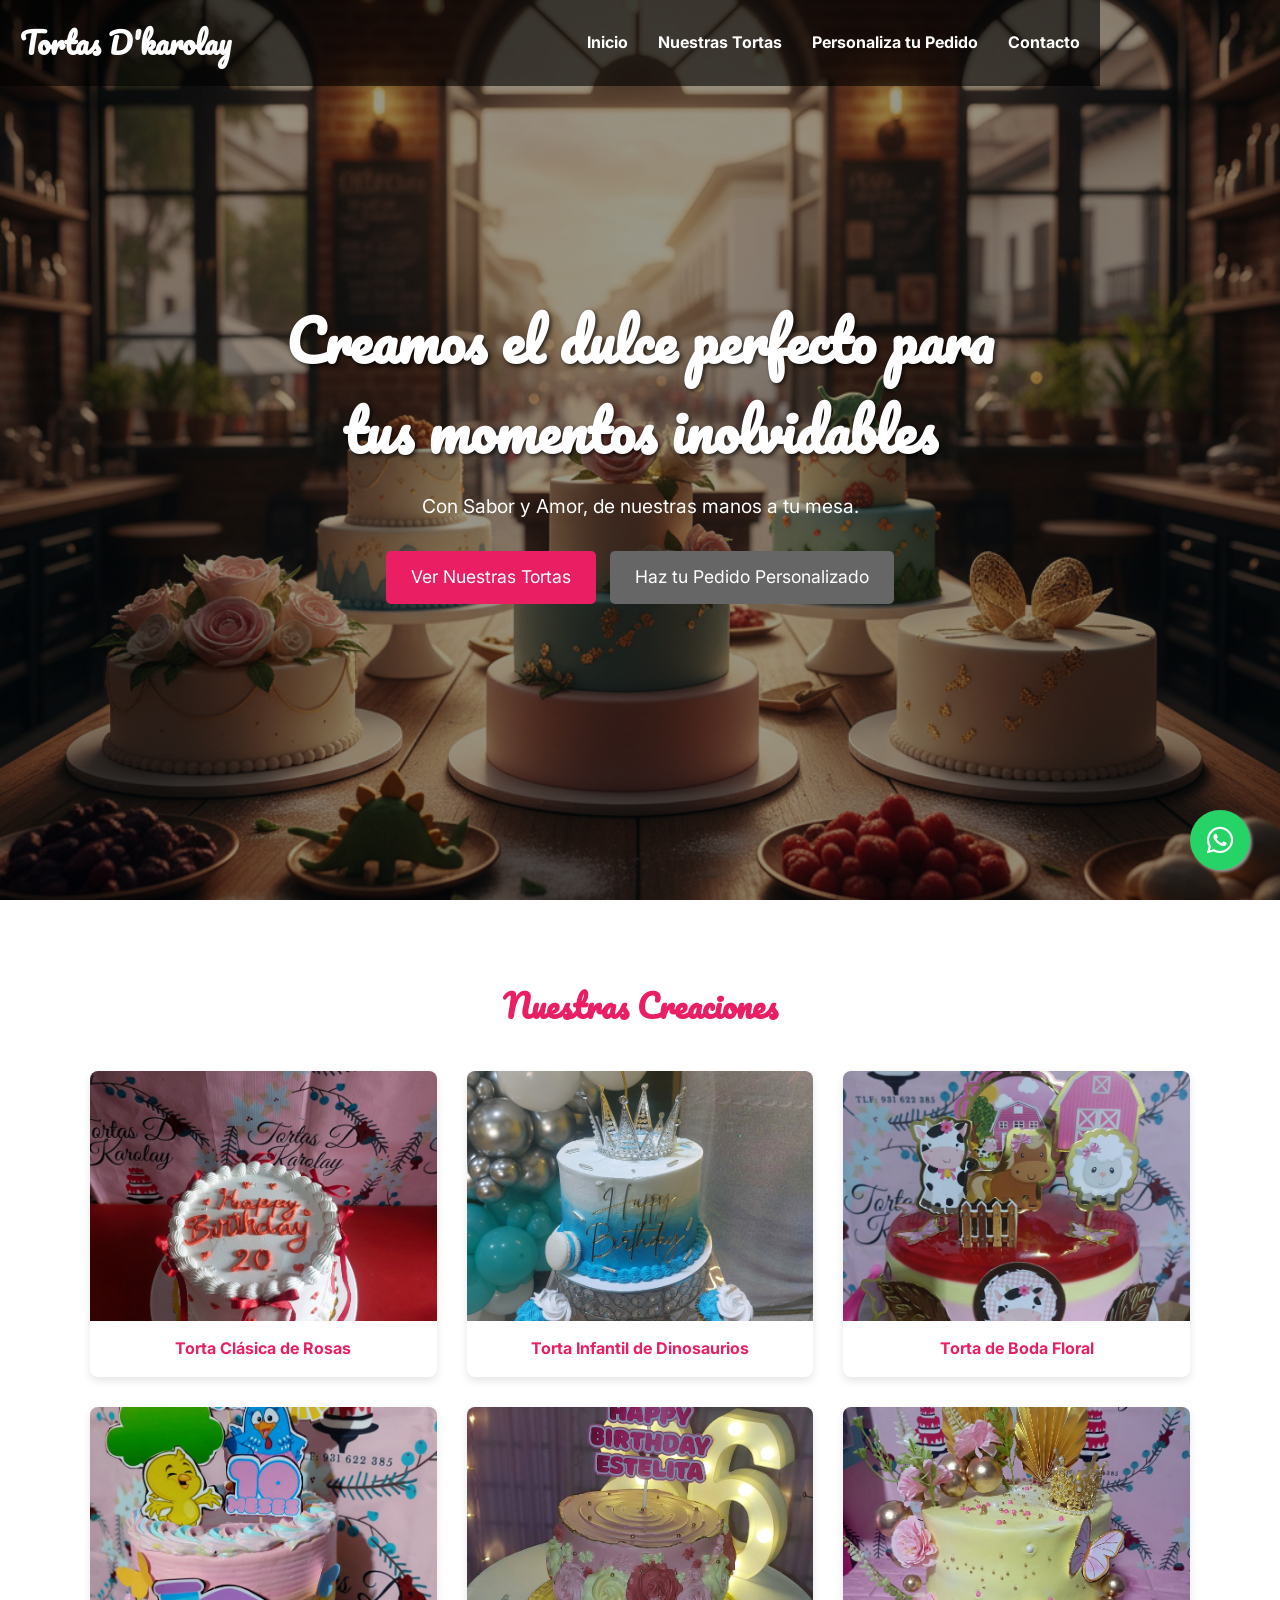
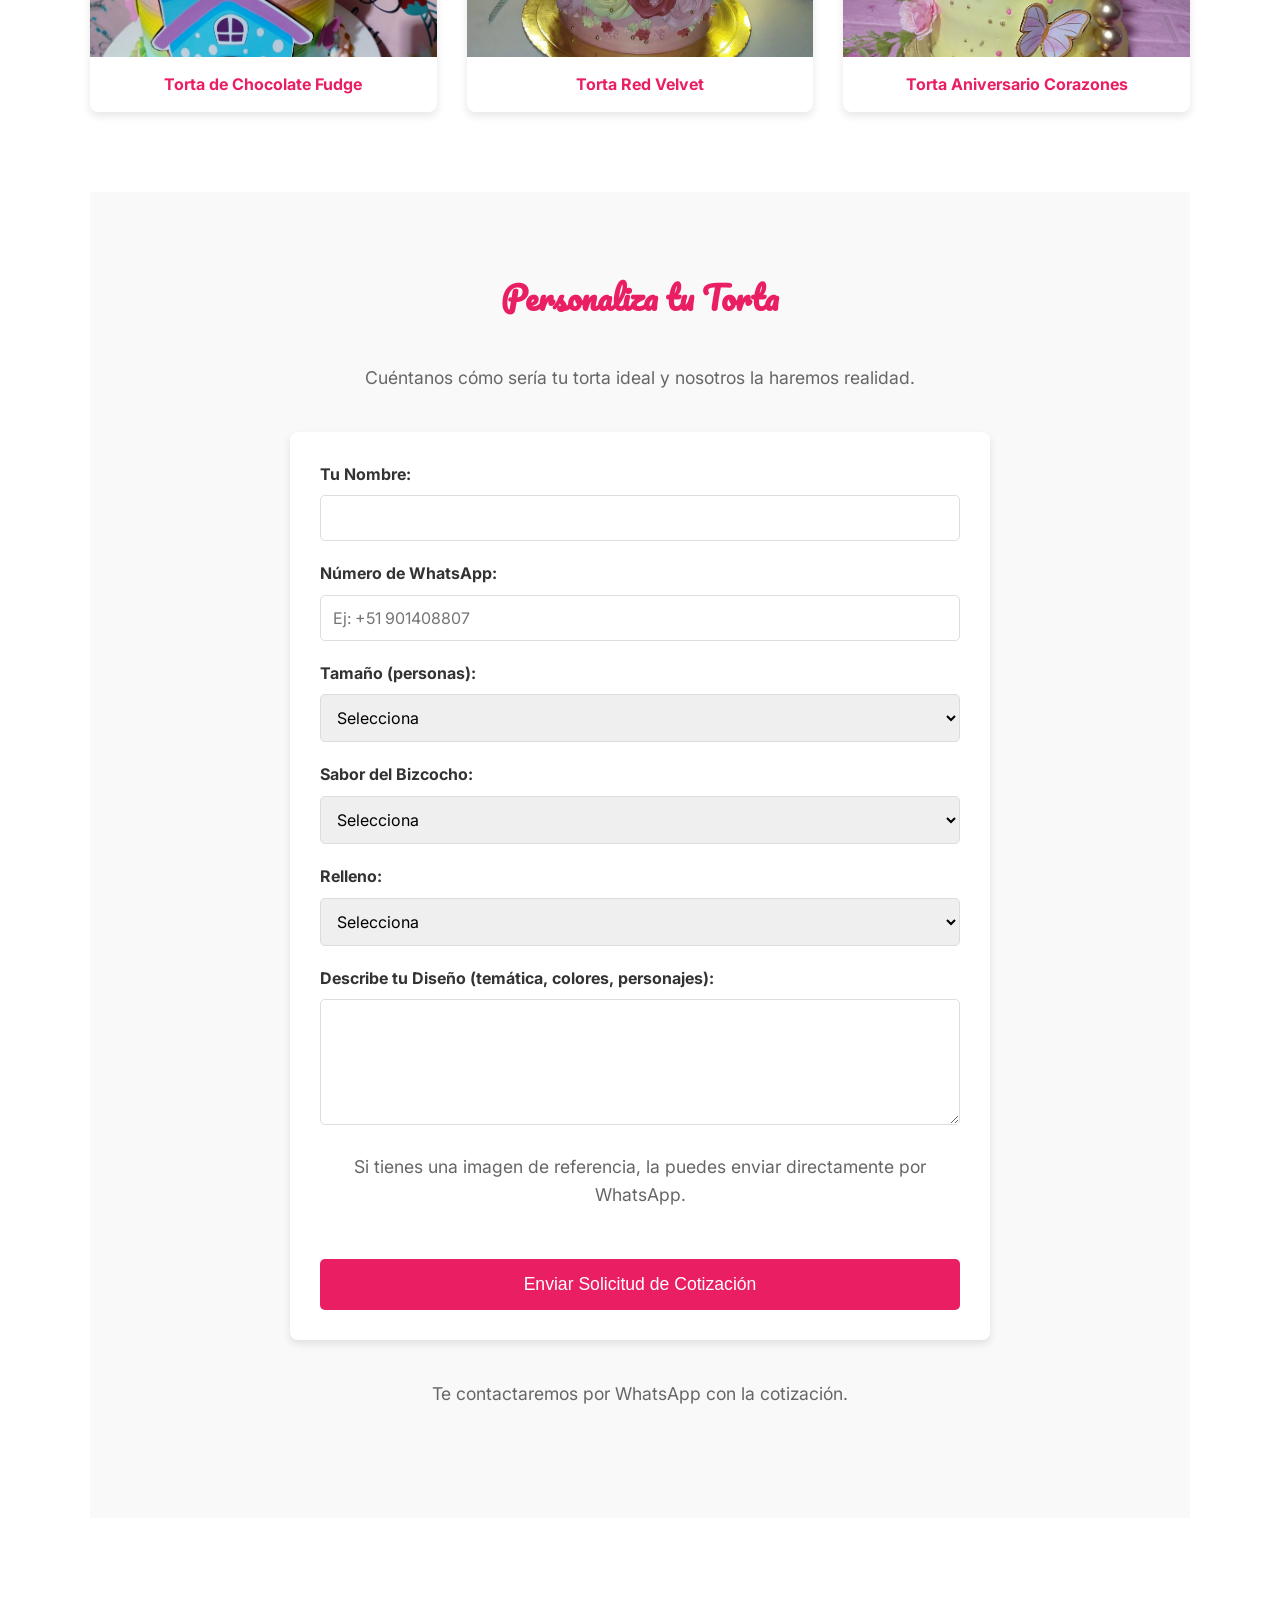
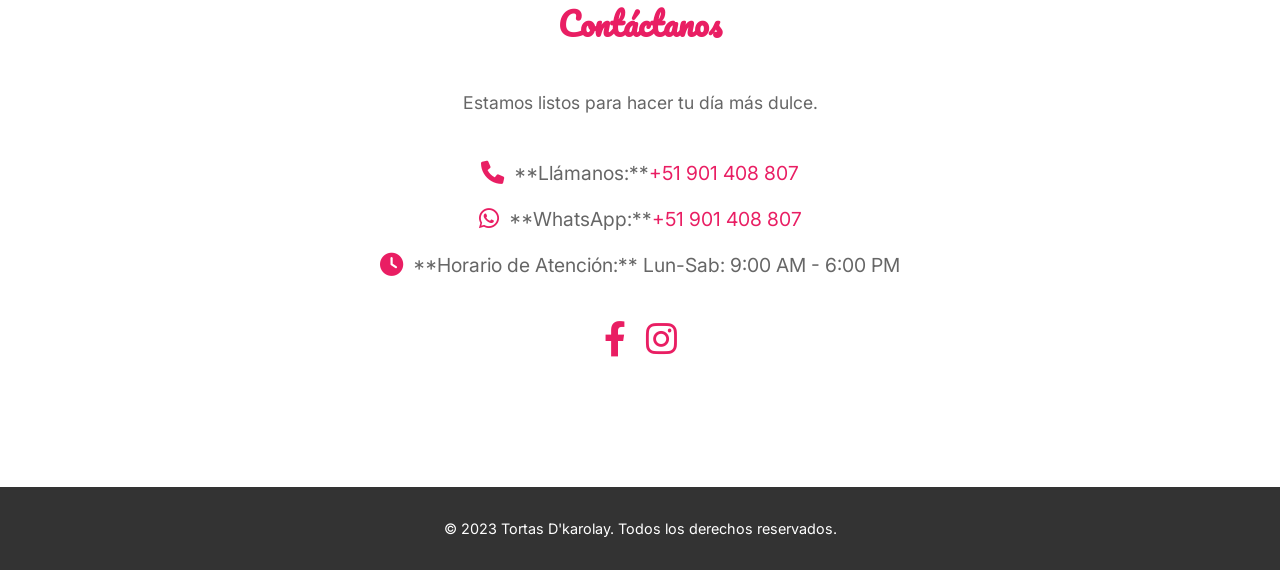
<file: index.html>
<!DOCTYPE html>
<html lang="es">
<head>
    <meta charset="UTF-8">
    <meta name="viewport" content="width=device-width, initial-scale=1.0">
    <title>Tortas D'karolay - Tu Dulce Perfecto en Lima</title>
    <link rel="stylesheet" href="css/style.css">
    <link href="https://fonts.googleapis.com/css2?family=Inter:wght@300;400;700&family=Pacifico&display=swap" rel="stylesheet">
    <link rel="stylesheet" href="https://cdnjs.cloudflare.com/ajax/libs/font-awesome/6.0.0-beta3/css/all.min.css">
</head>
<body>
    <header class="hero">
        <nav class="navbar container">
            <h1 class="logo">Tortas D'karolay</h1>
            <ul class="nav-links">
                <li><a href="#inicio">Inicio</a></li>
                <li><a href="#nuestras-tortas">Nuestras Tortas</a></li>
                <li><a href="#personaliza-pedido">Personaliza tu Pedido</a></li>
                <li><a href="#contacto">Contacto</a></li>
            </ul>
        </nav>
        <div class="hero-content container" id="inicio">
            <h2>Creamos el dulce perfecto para tus momentos inolvidables</h2>
            <p>Con Sabor y Amor, de nuestras manos a tu mesa.</p>
            <div class="hero-buttons">
                <a href="#nuestras-tortas" class="btn btn-primary">Ver Nuestras Tortas</a>
                <a href="#personaliza-pedido" class="btn btn-secondary">Haz tu Pedido Personalizado</a>
            </div>
        </div>
    </header>

    <main>
        <section id="nuestras-tortas" class="section container">
            <h3>Nuestras Creaciones</h3>
            <div class="gallery">
                <div class="gallery-item">
                    <img src="img/torta1.jpg" alt="Torta de Cumpleaños Clásica">
                    <div class="item-info">Torta Clásica de Rosas</div>
                </div>
                <div class="gallery-item">
                    <img src="img/torta2.jpg" alt="Torta Temática Infantil">
                    <div class="item-info">Torta Infantil de Dinosaurios</div>
                </div>
                <div class="gallery-item">
                    <img src="img/torta3.jpg" alt="Torta de Boda Elegante">
                    <div class="item-info">Torta de Boda Floral</div>
                </div>
                 <div class="gallery-item">
                    <img src="img/torta4.jpg" alt="Torta de Chocolate Fudge">
                    <div class="item-info">Torta de Chocolate Fudge</div>
                </div>
                <div class="gallery-item">
                    <img src="img/torta5.jpg" alt="Torta de Red Velvet">
                    <div class="item-info">Torta Red Velvet</div>
                </div>
                <div class="gallery-item">
                    <img src="img/torta6.jpg" alt="Torta de Aniversario">
                    <div class="item-info">Torta Aniversario Corazones</div>
                </div>
                </div>
        </section>

        <section id="personaliza-pedido" class="section bg-light container">
            <h3>Personaliza tu Torta</h3>
            <p>Cuéntanos cómo sería tu torta ideal y nosotros la haremos realidad.</p>
            <form class="order-form" action="https://formspree.io/f/tu-email-de-formspree" method="POST">
                <div class="form-group">
                    <label for="nombre">Tu Nombre:</label>
                    <input type="text" id="nombre" name="nombre" required>
                </div>
                <div class="form-group">
                    <label for="whatsapp">Número de WhatsApp:</label>
                    <input type="tel" id="whatsapp" name="whatsapp" placeholder="Ej: +51 901408807" required>
                </div>
                 <div class="form-group">
                    <label for="personas">Tamaño (personas):</label>
                    <select id="personas" name="personas" required>
                        <option value="">Selecciona</option>
                        <option value="10-12">10-12 personas</option>
                        <option value="15-20">15-20 personas</option>
                        <option value="25-30">25-30 personas</option>
                        <option value="mas30">Más de 30 personas</option>
                    </select>
                </div>
                <div class="form-group">
                    <label for="sabor">Sabor del Bizcocho:</label>
                    <select id="sabor" name="sabor" required>
                        <option value="">Selecciona</option>
                        <option value="vainilla">Vainilla</option>
                        <option value="chocolate">Chocolate</option>
                        <option value="red-velvet">Red Velvet</option>
                        <option value="maracuya">Maracuyá</option>
                        <option value="zanahoria">Zanahoria</option>
                    </select>
                </div>
                <div class="form-group">
                    <label for="relleno">Relleno:</label>
                    <select id="relleno" name="relleno" required>
                        <option value="">Selecciona</option>
                        <option value="fudge">Fudge</option>
                        <option value="manjar">Manjar Blanco</option>
                        <option value="crema-chantilly">Crema Chantilly</option>
                        <option value="frutas">Crema de Frutas</option>
                    </select>
                </div>
                <div class="form-group">
                    <label for="diseno">Describe tu Diseño (temática, colores, personajes):</label>
                    <textarea id="diseno" name="diseno" rows="5"></textarea>
                </div>
                <p class="note-upload">Si tienes una imagen de referencia, la puedes enviar directamente por WhatsApp.</p>
                
                <button type="submit" class="btn btn-primary">Enviar Solicitud de Cotización</button>
            </form>
            <p class="whatsapp-note">Te contactaremos por WhatsApp con la cotización.</p>
        </section>

        <section id="contacto" class="section container">
            <h3>Contáctanos</h3>
            <p>Estamos listos para hacer tu día más dulce.</p>
            <div class="contact-info">
                <p><i class="fas fa-phone"></i> **Llámanos:** <a href="tel:+51901408807">+51 901 408 807</a></p>
                <p><i class="fab fa-whatsapp"></i> **WhatsApp:** <a href="https://wa.me/51908408807?text=Hola,%20vengo%20de%20la%20página%20web%20y%20quisiera%20cotizar%20una%20torta." target="_blank">+51 901 408 807</a></p>
                <p><i class="fas fa-clock"></i> **Horario de Atención:** Lun-Sab: 9:00 AM - 6:00 PM</p>
                <div class="social-links">
                    <a href="https://web.facebook.com/TortasDkarolay" target="_blank" aria-label="Facebook Tortas D'karolay"><i class="fab fa-facebook-f"></i></a>
                    <a href="https://www.instagram.com/tustortas_dkarolay" target="_blank" aria-label="Instagram Tortas D'karolay"><i class="fab fa-instagram"></i></a>
                    </div>
            </div>
        </section>
    </main>

    <footer>
        <div class="container">
            <p>&copy; 2023 Tortas D'karolay. Todos los derechos reservados.</p>
        </div>
    </footer>

    <a href="https://wa.me/51901408807?text=Hola,%20vengo%20de%20la%20página%20web%20y%20quisiera%20cotizar%20una%20torta." class="whatsapp-float" target="_blank" aria-label="Contactar por WhatsApp">
        <i class="fab fa-whatsapp"></i>
    </a>

    </body>
</html>
</file>
<file: css/style.css>
/* Generales */
:root {
    --primary-color: #e91e63; /* Rosa frambuesa */
    --secondary-color: #fce4ec; /* Rosa muy claro */
    --text-color: #333;
    --light-text-color: #666;
    --bg-light: #f9f9f9;
    --white: #fff;
    --shadow: 0 4px 8px rgba(0,0,0,0.1);
}

* {
    box-sizing: border-box;
    margin: 0;
    padding: 0;
}

body {
    font-family: 'Inter', sans-serif;
    line-height: 1.6;
    color: var(--text-color);
    background-color: var(--white);
    scroll-behavior: smooth;
}

.container {
    max-width: 1100px;
    margin: 0 auto;
    padding: 0 20px;
}

h1, h2, h3 {
    font-family: 'Pacifico', cursive; /* Para títulos */
    color: var(--primary-color);
    margin-bottom: 20px;
    text-align: center;
}

h1 { font-size: 3em; }
h2 { font-size: 2.5em; }
h3 { font-size: 2em; }

a {
    text-decoration: none;
    color: var(--primary-color);
}

ul {
    list-style: none;
}

.btn {
    display: inline-block;
    background: var(--primary-color);
    color: var(--white);
    padding: 10px 20px;
    border-radius: 5px;
    transition: background 0.3s ease;
    border: none;
    cursor: pointer;
}

.btn:hover {
    background: #c2185b; /* Rosa más oscuro */
}

.btn-primary {
    background: var(--primary-color);
}

.btn-secondary {
    background: var(--light-text-color);
    margin-left: 10px;
}

.btn-secondary:hover {
    background: var(--text-color);
}

/* Header - Hero Section */
.hero {
    background: url('../img/hero-bg.jpg') no-repeat center center/cover; /* Reemplaza con una imagen tuya */
    height: 100vh;
    display: flex;
    flex-direction: column;
    justify-content: center;
    align-items: center;
    color: var(--white);
    text-align: center;
    position: relative;
}

.hero::before { /* Capa oscura sobre la imagen */
    content: '';
    position: absolute;
    top: 0;
    left: 0;
    width: 100%;
    height: 100%;
    background: rgba(0,0,0,0.4);
}

.hero-content {
    position: relative; /* Para que esté por encima del overlay */
    z-index: 1;
    max-width: 800px;
}

.hero-content h2 {
    font-size: 3.5em;
    margin-bottom: 15px;
    color: var(--white);
    text-shadow: 2px 2px 4px rgba(0,0,0,0.7);
}

.hero-content p {
    font-size: 1.2em;
    margin-bottom: 30px;
    color: var(--white);
}

.hero-buttons .btn {
    font-size: 1.1em;
    padding: 12px 25px;
}

/* Navbar */
.navbar {
    position: absolute;
    top: 0;
    left: 0;
    width: 100%;
    display: flex;
    justify-content: space-between;
    align-items: center;
    padding: 20px 0;
    z-index: 100;
    background: rgba(0,0,0,0.6); /* Fondo semi-transparente */
}

.navbar .logo {
    color: var(--white);
    font-size: 1.8em;
    margin: 0;
    padding-left: 20px;
}

.nav-links {
    display: flex;
    padding-right: 20px;
}

.nav-links li {
    margin-left: 30px;
}

.nav-links a {
    color: var(--white);
    font-weight: bold;
    transition: color 0.3s ease;
}

.nav-links a:hover {
    color: var(--primary-color);
}

/* Secciones Generales */
.section {
    padding: 80px 0;
    text-align: center;
}

.section h3 {
    margin-bottom: 40px;
}

.section p {
    max-width: 700px;
    margin: 0 auto 30px auto;
    font-size: 1.1em;
    color: var(--light-text-color);
}

.bg-light {
    background-color: var(--bg-light);
}

/* Galería de Tortas */
.gallery {
    display: grid;
    grid-template-columns: repeat(auto-fit, minmax(300px, 1fr)); /* Responsivo con Flexbox */
    gap: 30px;
    margin-top: 40px;
}

.gallery-item {
    background: var(--white);
    border-radius: 8px;
    overflow: hidden;
    box-shadow: var(--shadow);
    transition: transform 0.3s ease;
}

.gallery-item:hover {
    transform: translateY(-5px);
}

.gallery-item img {
    width: 100%;
    height: 250px; /* Altura fija para las imágenes */
    object-fit: cover; /* Recorta la imagen para que quepa */
    display: block;
}

.item-info {
    padding: 15px;
    font-weight: bold;
    color: var(--primary-color);
}

/* Formulario de Pedido */
.order-form {
    max-width: 700px;
    margin: 40px auto;
    background: var(--white);
    padding: 30px;
    border-radius: 8px;
    box-shadow: var(--shadow);
    text-align: left;
}

.form-group {
    margin-bottom: 20px;
}

.form-group label {
    display: block;
    margin-bottom: 8px;
    font-weight: bold;
    color: var(--text-color);
}

.form-group input[type="text"],
.form-group input[type="tel"],
.form-group select,
.form-group textarea {
    width: 100%;
    padding: 12px;
    border: 1px solid #ddd;
    border-radius: 5px;
    font-size: 1em;
    font-family: 'Inter', sans-serif;
}

.form-group textarea {
    resize: vertical; /* Permite redimensionar verticalmente */
    min-height: 100px;
}

.order-form .btn {
    width: 100%;
    padding: 15px;
    font-size: 1.1em;
    margin-top: 20px;
}

.note-upload, .whatsapp-note {
    font-size: 0.9em;
    color: var(--light-text-color);
    margin-top: 10px;
    text-align: center;
}

/* Contacto */
.contact-info {
    max-width: 600px;
    margin: 40px auto;
    font-size: 1.1em;
}

.contact-info p {
    margin-bottom: 15px;
    display: flex;
    align-items: center;
    justify-content: center; /* Centrar texto e ícono */
}

.contact-info p i {
    color: var(--primary-color);
    margin-right: 10px;
    font-size: 1.2em;
}

.social-links {
    margin-top: 30px;
    display: flex;
    justify-content: center;
    gap: 20px;
}

.social-links a {
    font-size: 2em;
    color: var(--primary-color);
    transition: transform 0.3s ease;
}

.social-links a:hover {
    transform: translateY(-3px);
    color: #c2185b;
}

/* Footer */
footer {
    background: var(--text-color);
    color: var(--white);
    text-align: center;
    padding: 30px 0;
    font-size: 0.9em;
}

/* Botón flotante de WhatsApp */
.whatsapp-float {
    position: fixed;
    width: 60px;
    height: 60px;
    bottom: 30px;
    right: 30px;
    background-color: #25d366; /* Color de WhatsApp */
    color: var(--white);
    border-radius: 50px;
    text-align: center;
    font-size: 30px;
    box-shadow: 2px 2px 3px #999;
    z-index: 1000;
    display: flex;
    justify-content: center;
    align-items: center;
    transition: transform 0.3s ease;
}

.whatsapp-float:hover {
    transform: scale(1.1);
}

/* Responsividad para pantallas pequeñas */
@media (max-width: 768px) {
    .navbar {
        flex-direction: column;
        padding: 15px 0;
        text-align: center;
    }

    .navbar .logo {
        padding-left: 0;
        margin-bottom: 15px;
    }

    .nav-links {
        flex-direction: column;
        width: 100%;
        padding-right: 0;
        border-top: 1px solid rgba(255,255,255,0.2);
        padding-top: 10px;
    }

    .nav-links li {
        margin: 10px 0;
    }

    .hero-content h2 {
        font-size: 2.5em;
    }

    .hero-content p {
        font-size: 1em;
    }

    .hero-buttons {
        display: flex;
        flex-direction: column;
        align-items: center;
    }
    .hero-buttons .btn {
        width: 80%;
        margin: 10px 0;
    }

    h1 { font-size: 2.5em; }
    h2 { font-size: 2em; }
    h3 { font-size: 1.8em; }

    .gallery {
        grid-template-columns: 1fr; /* Una columna en móviles */
    }

    .section {
        padding: 60px 20px;
    }

    .whatsapp-float {
        width: 50px;
        height: 50px;
        bottom: 20px;
        right: 20px;
        font-size: 25px;
    }
}
</file>
